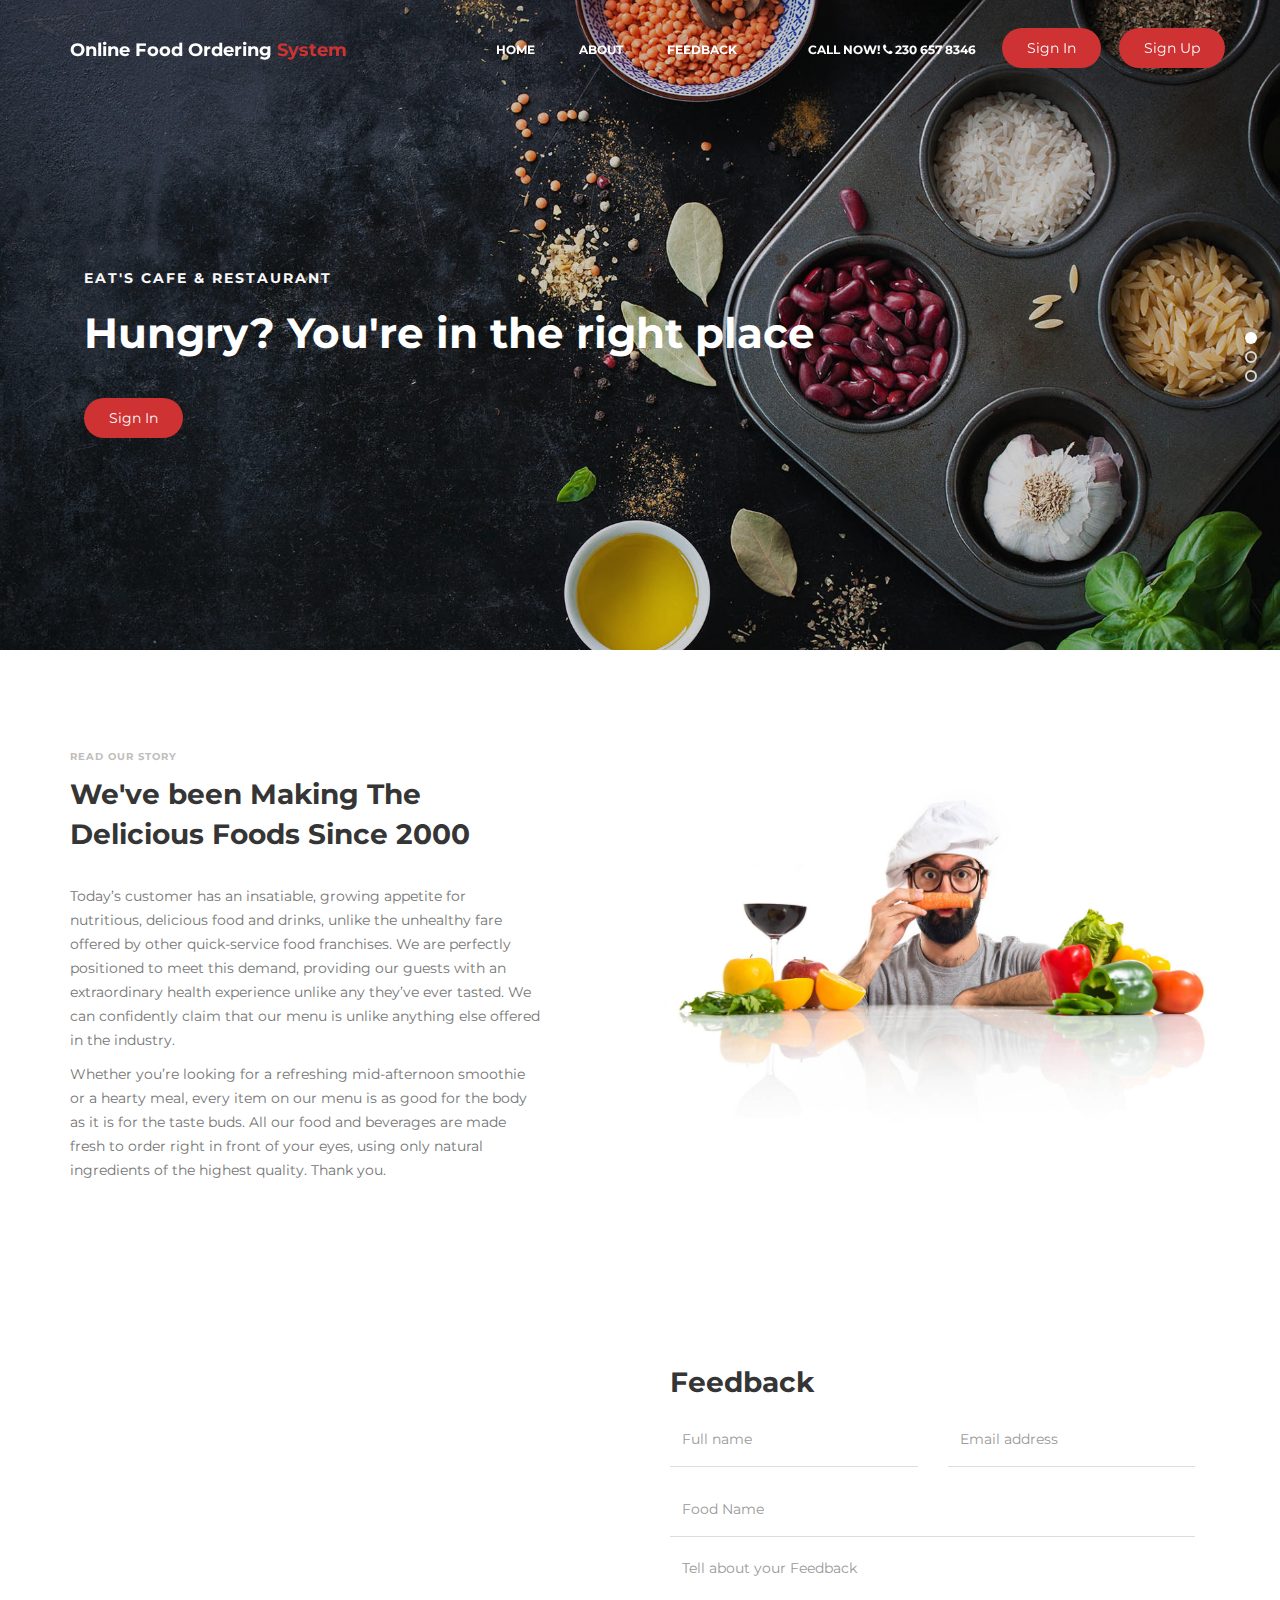
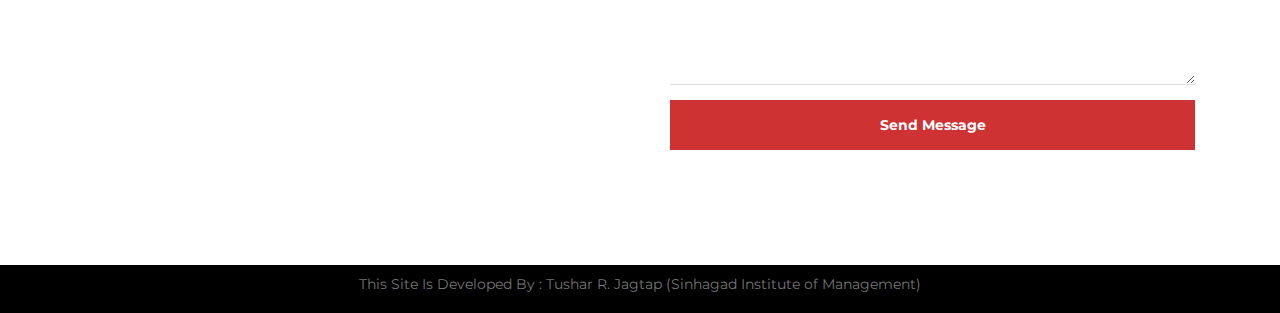
<file: WebApp/src/main/webapp/index.html>
<!DOCTYPE html>
<html lang="en">
<head>

     <title>OnlineFoodOrdering</title>
     <link rel="shortcut icon" href="images/icon2.jpg">

     <link rel="stylesheet" href="css/bootstrap.min.css">
     <link rel="stylesheet" href="css/font-awesome.min.css">
     <link rel="stylesheet" href="css/owl.carousel.css">
     <link rel="stylesheet" href="css/main-style.css">
<style>
.footer {
   left: 0;
   bottom: 0;
   width: 100%;
   font-size:15px;
   background-color: black;
   color: #fff;
   text-align: center;
   padding:7px;
}
</style>

</head>
<body>

   


 
     <section class="navbar custom-navbar navbar-fixed-top" role="navigation">
          <div class="container">

               <div class="navbar-header">
                    <button class="navbar-toggle" data-toggle="collapse" data-target=".navbar-collapse">
                         <span class="icon icon-bar"></span>
                         <span class="icon icon-bar"></span>
                         <span class="icon icon-bar"></span>
                    </button>

                    
                    <a href="index.html" class="navbar-brand">Online Food Ordering <span>System</span></a>
               </div>

               
               <div class="collapse navbar-collapse">
                    <ul class="nav navbar-nav navbar-nav-first">
                         <li><a href="#home" class="smoothScroll">Home</a></li>
                         <li><a href="#about" class="smoothScroll">About</a></li>
                         <li><a href="#contact" class="smoothScroll">Feedback</a></li>
                    </ul>

                    <ul class="nav navbar-nav navbar-right">
                         <li><a href="#">Call Now! <i class="fa fa-phone"></i> 230 657 8346</a></li>
                         <a href="login.html" target="blank" class="section-btn" style="border-radius: 20px 20px">Sign In</a>
                         <a href="signup.html" target="blank" class="section-btn"style="border-radius: 20px 20px">Sign Up</a>
                    </ul>
               </div>

          </div>
     </section>


     
     <section id="home" class="slider" data-stellar-background-ratio="0.5">
          <div class="row">

                    <div class="owl-carousel owl-theme">
                         <div class="item item-first">
                              <div class="caption">
                                   <div class="container">
                                        <div class="col-md-8 col-sm-12">
                                             <h3>Eat's Cafe &amp; Restaurant</h3>
                                             <h1>Hungry? You're in the right place</h1>
                                             <a href="login.html" target="blank" class="section-btn btn btn-default smoothScroll"style="border-radius: 20px 20px;">Sign In</a>
                                        </div>
                                   </div>
                              </div>
                         </div>

                         <div class="item item-second">
                              <div class="caption">
                                   <div class="container">
                                        <div class="col-md-8 col-sm-12">
                                             <h3>Your Perfect Breakfast</h3>
                                             <h1>The best dinning quality can be here too!</h1>
                                             <a style="border-radius: 20px 20px;" href="login.html" target="blank" class="section-btn btn btn-default smoothScroll">Discover menu</a>
                                        </div>
                                   </div>
                              </div>
                         </div>

                         <div class="item item-third">
                              <div class="caption">
                                   <div class="container">
                                        <div class="col-md-8 col-sm-12">
                                             <h3>New Restaurant in Town</h3>
                                             <h1>Enjoy our special menus every Sunday and Friday</h1>
                                             <a style="border-radius: 20px 20px;" href="login.html" target="blank" class="section-btn btn btn-default smoothScroll">Order</a>
                                        </div>
                                   </div>
                              </div>
                         </div>
                    </div>

          </div>
     </section>


     
     <section id="about" data-stellar-background-ratio="0.5">
          <div class="container">
               <div class="row">

                    <div class="col-md-6 col-sm-12">
                         <div class="about-info">
                              <div class="section-title wow fadeInUp" data-wow-delay="0.2s">
                                   <h4>Read our story</h4>
                                   <h2>We've been Making The Delicious Foods Since 2000</h2>
                              </div>

                              <div class="wow fadeInUp" data-wow-delay="0.4s">
                                   <p>Today’s customer has an insatiable, growing appetite for nutritious, delicious food and drinks, unlike the unhealthy fare offered by other quick-service food franchises. We are perfectly positioned to meet this demand, providing our guests with an extraordinary health experience unlike any they’ve ever tasted. We can confidently claim that our menu is unlike anything else offered in the industry. </p>
                                   <p>Whether you’re looking for a refreshing mid-afternoon smoothie or a hearty meal, every item on our menu is as good for the body as it is for the taste buds. All our food and beverages are made fresh to order right in front of your eyes, using only natural ingredients of the highest quality. Thank you.</p>
                              </div>
                         </div>
                    </div>

                    <div class="col-md-6 col-sm-12">
                         <div class="wow fadeInUp about-image" data-wow-delay="0.6s" >
                              <img src="images/about-image.jpg" class="img-responsive" alt="" >
                         </div>
                    </div>
                    
               </div>
          </div>
     </section>

     <section id="contact" data-stellar-background-ratio="0.5">
          <div class="container">
               <div class="row">
                    <div class="wow fadeInUp col-md-6 col-sm-12" data-wow-delay="0.4s">
                         <div id="google-map">
                              <iframe src="https://www.google.com/maps/embed?pb=!1m18!1m12!1m3!1d30267.807861377012!2d73.78714982711936!3d18.50738059464952!2m3!1f0!2f0!3f0!3m2!1i1024!2i768!4f13.1!3m3!1m2!1s0x3bc2bfb732af849d%3A0xd4078b48b3fe44f0!2sKothrud%2C%20Pune%2C%20Maharashtra!5e0!3m2!1sen!2sin!4v1619607575964!5m2!1sen!2sin" width="600" height="450" style="border:0;" allowfullscreen="" loading="lazy"></iframe>
                         </div>
                    </div>    

                    <div class="col-md-6 col-sm-12">

                         <div class="col-md-12 col-sm-12">
                              <div class="section-title wow fadeInUp" data-wow-delay="0.1s">
                                   <h2>Feedback</h2>
                              </div>
                         </div>

                         
                         <form action="feedback.jsp" method="post" class="wow fadeInUp" id="contact-form" role="form" data-wow-delay="0.8s">


                              <div class="col-md-6 col-sm-6">
                                   <input type="text" class="form-control" id="cf-name" name="name" placeholder="Full name">
                              </div>

                              <div class="col-md-6 col-sm-6">
                                   <input type="email" class="form-control" id="cf-email" name="email" placeholder="Email address">
                              </div>

                              <div class="col-md-12 col-sm-12">
                                   <input type="text" class="form-control" id="cf-subject" name="food" placeholder="Food Name">

                                   <textarea class="form-control" rows="6" id="cf-message" name="message" placeholder="Tell about your Feedback"></textarea>

                                   <button type="submit" class="form-control" id="cf-submit" name="submit">Send Message</button>
                              </div>
                         </form>
                    </div>

               </div>
          </div>
     </section>          

<div class="footer">
  <p color="white;">This Site Is Developed By : Tushar R. Jagtap (Sinhagad Institute of Management)</p>
</div>



     <script src="js/jquery.js"></script>
     <script src="js/owl.carousel.min.js"></script>   <!-- Home Page Image change --> 
     <script src="js/custom.js"></script>

</body>
</html>
</file>
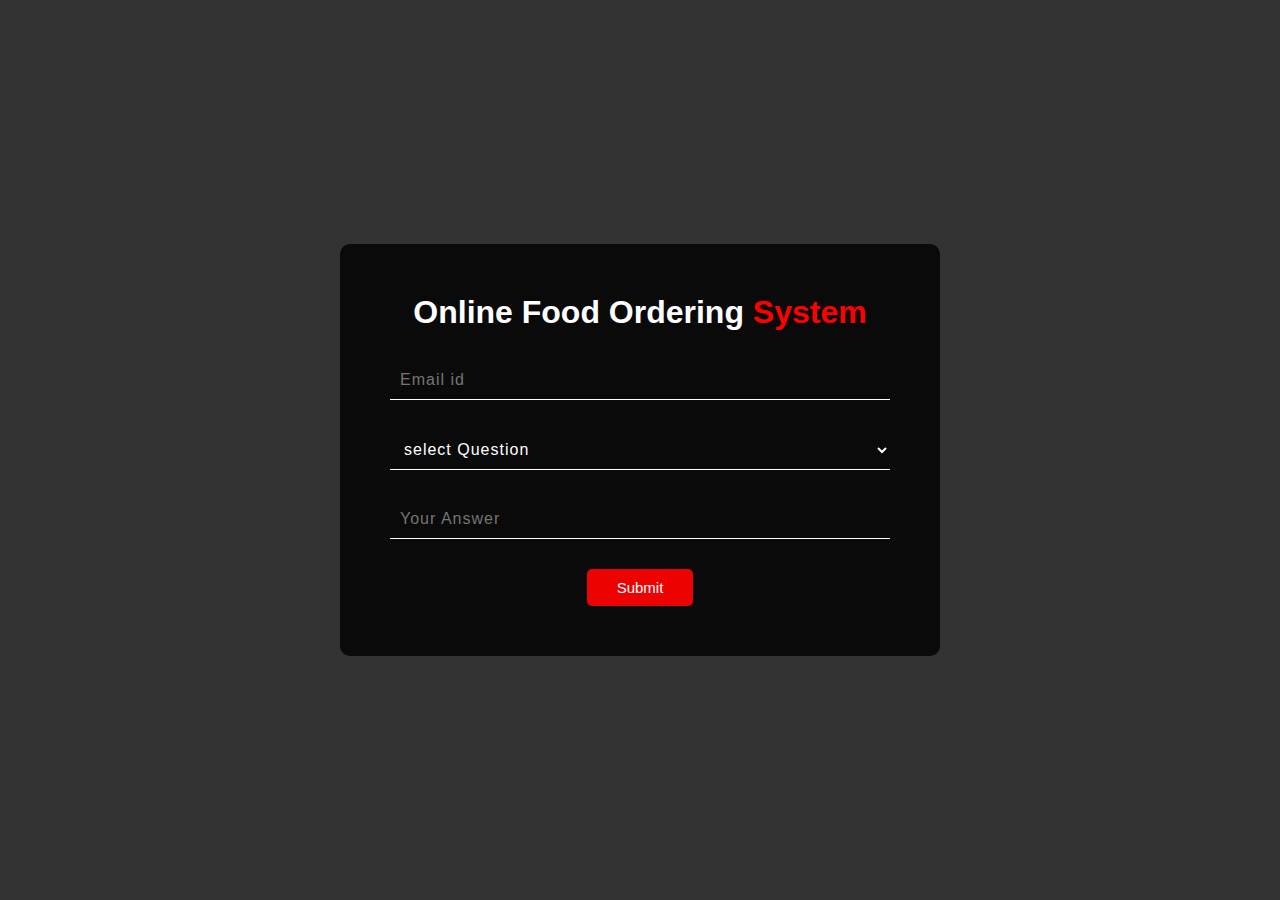
<file: WebApp/src/main/webapp/forgot.html>
<!DOCTYPE html>
<html>
<head>
	<title>Forgot</title>
	<link rel="shortcut icon" href="images/icon2.jpg">
	<link href="https://cdn.jsdelivr.net/npm/bootstrap@5.0.0-beta3/dist/css/bootstrap.min.css" rel="stylesheet" integrity="sha384-eOJMYsd53ii+scO/bJGFsiCZc+5NDVN2yr8+0RDqr0Ql0h+rP48ckxlpbzKgwra6" crossorigin="anonymous">
	<style type="text/css">
		*{
			margin: 0;
			padding: 0;
			box-sizing: border-box;
			font-family: sans-serif;
		}
		.main_div{
			width: 100%;
			height: 100vh;
			position: relative;
			background: rgba(0,0,0,.8);
			overflow: hidden;
			
		}
		.box{
			width: 600px;
			position: absolute;
			top: 50%;
			left: 50%;
			transform: translate(-50%,-50%);
			padding: 50px;
			background: rgba(0,0,0,.8);
			border-radius: 10px;
		}
		.box h1{
			margin-bottom: 30px;
			color: #fff;
			text-align: center;
			text-transform: capitalize;

		}
		.box .inputbox input{
			width: 100%;
			padding: 10px;
			font-size: 16px;
			color: #fff;
			letter-spacing: 1px;
			border:none;
			border-bottom: 1px solid #fff;
			background: transparent;
			outline: none;
			
		}
		.box .inputbox  label{
			top: 0;
			left: 0;
			letter-spacing: 1px;
			padding: 10px 0;
			font-size: 16px;
			color: #fff;
			transition: 0.5s;
		}
		.form-select
		{
			width: 100%;
			padding: 10px;
			font-size: 16px;
			color: #fff;
			letter-spacing: 1px;
			border:none;
			border-bottom: 1px solid #fff;
			background: transparent;
			outline: none;

		}
		.select
		{
			width: 100%;
			padding: 10px;
			font-size: 16px;
			color: #fff;
			letter-spacing: 1px;
			border:none;
			border-bottom: 1px solid #fff;
			background: rgba(0,0,0,.8);
			outline: none;
		}
		
		.login
		{
			background: transparent;
			border:none;
			color: #fff;
			outline: none;
			background: #ed0202;
			padding: 10px 16px;
			padding-left: 30px;
			padding-right: 30px;
			border-radius: 5px;
			font-size: 15px;
		}

	</style>
</head>
<body>
 	<div class="main_div">
 		<div class="box">
 			<h1>Online Food Ordering<span style="color: red"> System</span></h1>
 			
 			<form action="forgetpass.jsp" method="post">
 				<div class="inputbox" style="margin-bottom: 30px;">
 					<input type="email" name="txtemail" autocomplete="off" id="txtemail" required placeholder="Email id "></br>
 					<div id="erremail"></div>
 				</div>
 				<div class="inputbox" style="margin-bottom: 30px;">
 				<select id="txtusq" class="form-select" name="txtusq" aria-label="Default select example">
					  <option class="select" selected>select Question</option>
					  <option class="select" value="What was your childhood nickname?">What was your childhood nickname?</option>
					  <option class="select" value="What is the name of your favorite childhood friend?">What is the name of your favorite childhood friend?</option>
					  <option class="select" value="What school did you attend for sixth grade?">What school did you attend for sixth grade?</option>
					 </select>
				</div>
 				<div class="inputbox" style="margin-bottom: 30px;">
 					<input type="text" id="txtusa" name="txtusa" id="txturans" autocomplete="off" required placeholder="Your Answer"></br>
 					<div id="errusa"></div>
 				</div>
 				<div align="center">
 					<input type="submit" value="Submit" class="login">
 				</div>
 			</form>
 		</div>
 	</div>
</body>
</html>
</file>
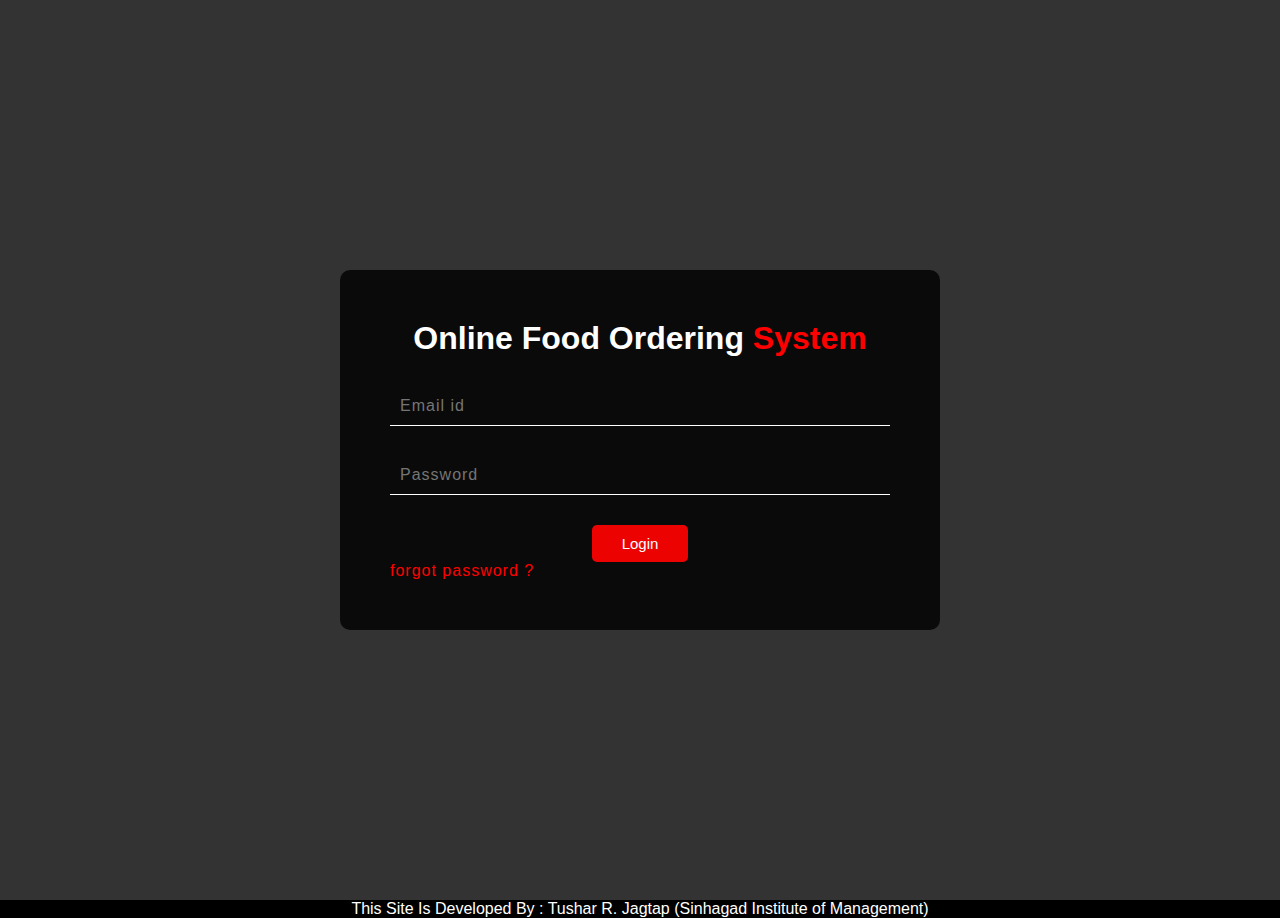
<file: WebApp/src/main/webapp/login.html>
<!DOCTYPE html>
<html>
<head>
	<title>Login</title>
	<link rel="shortcut icon" href="images/icon2.jpg">
	<script src="https://ajax.googleapis.com/ajax/libs/jquery/3.6.0/jquery.min.js"></script>
	<script type="text/javascript">
	$(document).ready(function()
	{
		$("#txtemail").on(
				{
					
					blur:function()
					{
						em=document.getElementById("txtemail").value;
						if(em=="")
							{
								document.getElementById("erremail").innerHTML="Enter Email Id...!";
							}
						else if(em!="")
							{
								
								pat=/^[\w-\.]+@([\w-]+\.)+[\w-]{2,4}$/;
								if(pat.test(em))
									{
										$("#erremail").hide(500);
										document.getElementById("erremail").innerHTML="";
									}
								else
									{
										document.getElementById("erremail").innerHTML="Enter Valid Email Id...!";
										$("#erremail").show(500);
									}
							}
						else
							{
								document.getElementById("erremail").innerHTML="";
								$("#erremail").hide(500);
							}
						
					}
				});
	});
	
	</script>
	<style type="text/css">
		*{
			margin: 0;
			padding: 0;
			box-sizing: border-box;
			font-family: sans-serif;
		}
		.main_div{
			width: 100%;
			height: 100vh;
			position: relative;
			background: rgba(0,0,0,.8);
			overflow: hidden;
			
		}
		.box{
			width: 600px;
			position: absolute;
			top: 50%;
			left: 50%;
			transform: translate(-50%,-50%);
			padding: 50px;
			background: rgba(0,0,0,.8);
			border-radius: 10px;
		}
		.box h1{
			margin-bottom: 30px;
			color: #fff;
			text-align: center;
			text-transform: capitalize;

		}
		.box .inputbox input{
			width: 100%;
			padding: 10px;
			font-size: 16px;
			color: #fff;
			letter-spacing: 1px;
			border:none;
			border-bottom: 1px solid #fff;
			background: transparent;
			outline: none;
			
		}
		.box .inputbox  label{
			top: 0;
			left: 0;
			letter-spacing: 1px;
			padding: 10px 0;
			font-size: 16px;
			color: #fff;
			transition: 0.5s;
		}
		.form-select
		{
			width: 100%;
			padding: 10px;
			font-size: 16px;
			color: #fff;
			letter-spacing: 1px;
			border:none;
			border-bottom: 1px solid #fff;
			background: transparent;
			outline: none;

		}
		.select
		{
			width: 100%;
			padding: 10px;
			font-size: 16px;
			color: #fff;
			letter-spacing: 1px;
			border:none;
			border-bottom: 1px solid #fff;
			background: rgba(0,0,0,.8);
			outline: none;
		}
		
		.login
		{
			background: transparent;
			border:none;
			color: #fff;
			outline: none;
			background: #ed0202;
			padding: 10px 16px;
			padding-left: 30px;
			padding-right: 30px;
			border-radius: 5px;
			font-size: 15px;
		}
		

	</style>
	<style>
.footer {
   left: 0;
   bottom: 0;
   width: 100%;
   background-color: black;
   color: #fff;
   text-align: center;
}
</style>
</head>
<body>
 	<div class="main_div">
 		<div class="box">
 			<h1>Online Food Ordering<span style="color: red"> System</span></h1>
 			<form action=userlogin.jsp method="post">
 				<div class="inputbox" style="margin-bottom: 30px;">
 					<input type="email" id="txtemail" name="txtemail" autocomplete="off" required placeholder="Email id "></br>
 					<div id="erremail" style="color:red"></div>
 				</div>

 				<div class="inputbox" style="margin-bottom: 30px;">
 					<input type="password" name="txtpass" autocomplete="off" id="txtpass" required placeholder="Password"></br>
 					<div id="errpass"></div>
 				</div>
 				<div align="center">
 					<input  type="submit" value="Login" class="login">
 				</div>
 				
 				<a href="forgot.html" style="border-style: none; color: red;letter-spacing: 1px; text-decoration: none;">forgot password ?</a>
 			</form>
 		</div>
 		
 	</div>
 	<div class="footer">
  <p color="white;">This Site Is Developed By : Tushar R. Jagtap (Sinhagad Institute of Management)</p>
</div>
</body>
</html>
</file>
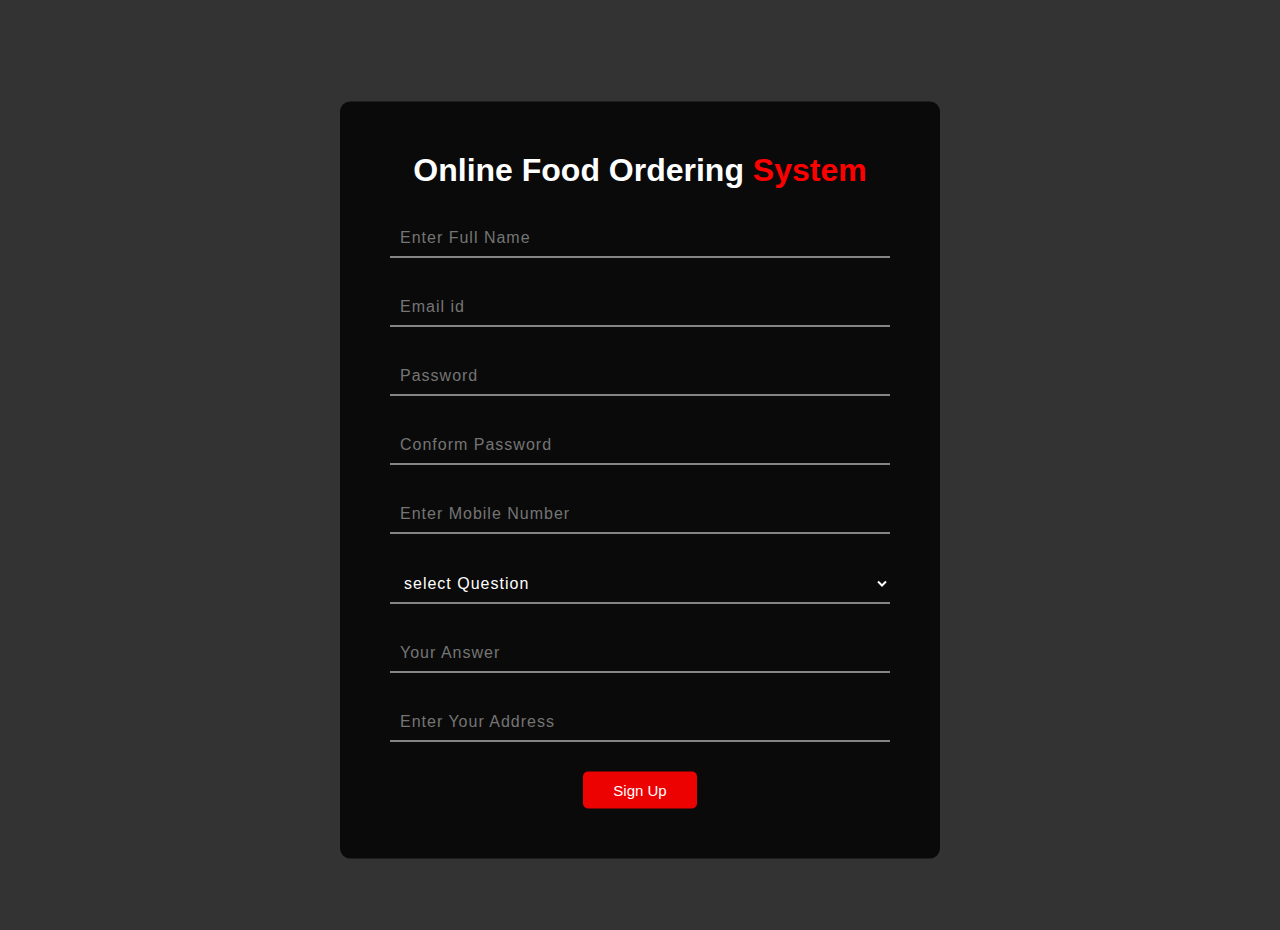
<file: WebApp/src/main/webapp/signup.html>
<!DOCTYPE html>
<html>
<head>
	<title>Sign Up</title>
	<link rel="shortcut icon" href="images/icon2.jpg">
	<link href="https://cdn.jsdelivr.net/npm/bootstrap@5.0.0-beta3/dist/css/bootstrap.min.css" rel="stylesheet" integrity="sha384-eOJMYsd53ii+scO/bJGFsiCZc+5NDVN2yr8+0RDqr0Ql0h+rP48ckxlpbzKgwra6" crossorigin="anonymous">
	<script src="https://ajax.googleapis.com/ajax/libs/jquery/3.6.0/jquery.min.js"></script>

<script type="text/javascript">
$(document).ready(function()
{
	//name validation
	$("#txtuname").blur(function(){
		str=document.getElementById("txtuname").value;
		if(str=="" || !isNaN(str))
			{
				document.getElementById("erruname").innerHTML="Invild Name...!";
				$("#erruname").show(500);
			}
		else
			{
				document.getElementById("erruname").innerHTML="";
				$("#erruname").hide(500);
			}
	});
	
	//email validation
	
	$("#txtemail").on(
	{
		
		blur:function()
		{
			em=document.getElementById("txtemail").value;
			if(em=="")
				{
					document.getElementById("erremail").innerHTML="Enter Email Id...!";
				}
			else if(em!="")
				{
					
					pat=/^[\w-\.]+@([\w-]+\.)+[\w-]{2,4}$/;
					if(pat.test(em))
						{
							$("#erremail").hide(500);
							document.getElementById("erremail").innerHTML="";
						}
					else
						{
							document.getElementById("erremail").innerHTML="Enter Valid Email Id...!";
							$("#erremail").show(500);
						}
				}
			else
				{
					document.getElementById("erremail").innerHTML="";
					$("#erremail").hide(500);
				}
			
		}
	});
	
	//password verificaton
	
	$("#txtcompass").on(
	{
		blur:function()
		{
			pass=document.getElementById("txtpass").value;
			cpass=document.getElementById("txtcompass").value;
			if(pass=="" || cpass=="" || cpass!=pass)
				{
					document.getElementById("errpass").innerHTML="Invild Password...!";
					document.getElementById("errcompass").innerHTML="Invild Password...!";
					$("#errpass").show(500);
					$("#errcompass").show(500);
				}
			else
				{
				$("#errpass").hide(500);
				$("#errcompass").hide(500);
				document.getElementById("errpass").innerHTML="";
				document.getElementById("errcompass").innerHTML="";
				
				}
		}
	});
	
		//mobile 
	$("#txtmob").on(    //multiple function ke liye yese likhana 
			{         

				blur:function()
				{
					mob=document.getElementById("txtmob").value;
					if(mob=="" || isNaN(mob))
					{
						document.getElementById("errmob").innerHTML="Invild Mobile Number...!";
						$("#errmob").show(500);

					}
					else if(mob!="")
					{
						pat=/^[6-9]{1}[0-9]{9}$/;
						if(pat.test(mob)){
							
								$("#errmob").hide(500);
								document.getElementById("errmob").innerHTML="";
								
					
							}
						else
							{
								
								document.getElementById("errmob").innerHTML="Invild Mobile Number...!";
								$("#errmob").show(500);
							}
					}

					else
					{
						$("#errmob").hide(500);
						 
						document.getElementById("errmob").innerHTML="";
						
					}
				},

				keyup:function()
				{
					mob=document.getElementById("txtmob").value;
					if(isNaN(mob))
					{
						alert("Enter Number only");
						document.getElementById("txtmob").value="";

					}
					
				}

			});
		
		
		//user ans
			$("#txtusa").on({
				blur:function()
				{
					st=document.getElementById("txtusa").value;
					if(st=="" || !isNaN(st))
						{
							document.getElementById("errusa").innerHTML="Invild Name...!";
							$("#errusa").show(500);
						}
					else
						{
							document.getElementById("errusa").innerHTML="";
							$("#errusa").hide(500);
						}

				}
			});

			//adderss

			$("#txtadd").on({
				blur:function()
				{
					st=document.getElementById("txtadd").value;
					if(st=="" || !isNaN(st))
						{
							document.getElementById("erradd").innerHTML="Invild Address...!";
							$("#erradd").show(500);
						}
					else
						{
							document.getElementById("erradd").innerHTML="";
							$("#erradd").hide(500);
						}

				}
			});
		
});
</script>
	
	<style type="text/css">
		*{
			margin: 0;
			padding: 0;
			box-sizing: border-box;
			font-family: sans-serif;
			
		}
		.main_div{
			width: 100%;
			height: 100vh;
			position: relative;
			
			
			
		}
		.box{
			width: 600px;
			position: absolute;
			top: 50%;
			left: 50%;
			transform: translate(-50%,-50%);
			padding: 50px;
			background: rgba(0,0,0,.8);
			border-radius: 10px;
		}
		.box h1{
			margin-bottom: 30px;
			color: #fff;
			text-align: center;
			text-transform: capitalize;

		}
		.box .inputbox input{
			width: 100%;
			padding: 10px;
			font-size: 16px;
			color: #fff;
			letter-spacing: 1px;
			border:none;
			border-bottom: 1px solid #fff;
			background: transparent;
			outline: none;
			
		}
		.box .inputbox  label{
			top: 0;
			left: 0;
			letter-spacing: 1px;
			padding: 10px 0;
			font-size: 16px;
			color: #fff;
			transition: 0.5s;
		}
		.form-select
		{
			width: 100%;
			padding: 10px;
			font-size: 16px;
			color: #fff;
			letter-spacing: 1px;
			border:none;
			border-bottom: 1px solid #fff;
			background: transparent;
			outline: none;

		}
		.select
		{
			width: 100%;
			padding: 10px;
			font-size: 16px;
			color: #fff;
			letter-spacing: 1px;
			border:none;
			border-bottom: 1px solid #fff;
			background: rgba(0,0,0,.8);
			outline: none;
		}
		
		.login
		{
			background: transparent;
			border:none;
			color: #fff;
			outline: none;
			background: #ed0202;
			padding: 10px 16px;
			padding-left: 30px;
			padding-right: 30px;
			border-radius: 5px;
			font-size: 15px;
		}

	</style>
</head>
<body style="background: rgba(0,0,0,.8);">
 	<div class="main_div" style="margin-top: 30px">
 		<div class="box">
 			<h1>Online Food Ordering<span style="color: red"> System</span></h1>
 			<form action=userregister.jsp method="post">
 				<div class="inputbox" style="margin-bottom: 30px;">
 					<input type="text" name="txtuname" autocomplete="off" id="txtuname" required placeholder="Enter Full Name"></br>
 					<div id="erruname" style="color:red"></div>
 				</div>

 				<div class="inputbox" style="margin-bottom: 30px;">
 					<input type="email" name="txtemail" autocomplete="off" id="txtemail" required placeholder="Email id "></br>
 					<div id="erremail"  style="color:red"></div>
 				</div>

 				<div class="inputbox" style="margin-bottom: 30px;">
 					<input type="password" name="txtpass" autocomplete="off" id="txtpass" required placeholder="Password"></br>
 					<div id="errpass"  style="color:red"></div>
 				</div>

 				<div class="inputbox" style="margin-bottom: 30px;">
 					<input type="password" name="txtcompass" id="txtcompass" autocomplete="off" required placeholder="Conform Password"></br>
 					<div id="errcompass" style="color:red"></div>
 					
 				</div>
 				<div class="inputbox" style="margin-bottom: 30px;">
 					<input type="mobile" name="txtmob" id="txtmob" autocomplete="off" required placeholder="Enter Mobile Number"></br>
 					<div id="errmob"style="color:red"></div>
 				</div>
 				<div class="inputbox" style="margin-bottom: 30px;">
 				<select id="txtusq" class="form-select" name="txtusq" aria-label="Default select example">
					  <option class="select" selected>select Question</option>
					  <option class="select" value="What was your childhood nickname?">What was your childhood nickname?</option>
					  <option class="select" value="What is the name of your favorite childhood friend?">What is the name of your favorite childhood friend?</option>
					  <option class="select" value="What school did you attend for sixth grade?">What school did you attend for sixth grade?</option>
					 </select>
				</div>
 				<div class="inputbox" style="margin-bottom: 30px;">
 					<input type="text" id="txtusa" name="txtusa" autocomplete="off" required placeholder="Your Answer"></br>
 					<div id="errusa" style="color:red"></div>
 				</div>

 				<div class="inputbox" style="margin-bottom: 30px;">
 					<input type="text" id="txtadd" name="txtadd" autocomplete="off" required placeholder="Enter Your Address"></br>
 					<div id="erradd" style="color:red"></div>
 				</div>

 				<div align="center">
 					<input type="submit" value="Sign Up" class="login">
 				</div>
 			</form>
 		</div>
 	</div>
 	
</body>
</html>
</file>
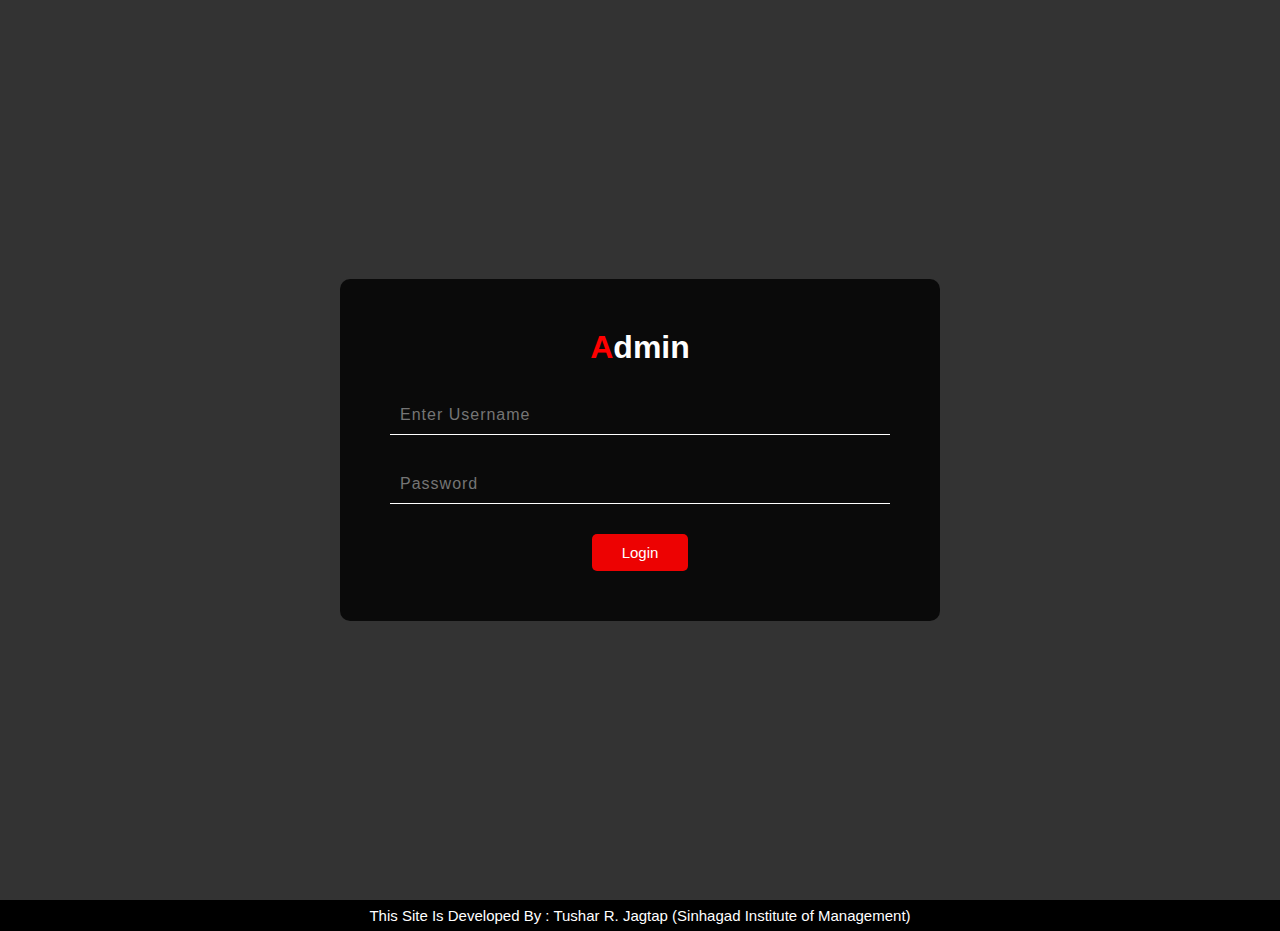
<file: WebApp/src/main/webapp/Admin/login.html>
<!DOCTYPE html>
<html>
<head>
	<title>Login</title>
	<link rel="shortcut icon" href="images/icon2.jpg">
	<style type="text/css">
		*{
			margin: 0;
			padding: 0;
			box-sizing: border-box;
			font-family: sans-serif;
		}
		.main_div{
			width: 100%;
			height: 100vh;
			position: relative;
			background: rgba(0,0,0,.8);
			overflow: hidden;
			
		}
		.box{
			width: 600px;
			position: absolute;
			top: 50%;
			left: 50%;
			transform: translate(-50%,-50%);
			padding: 50px;
			background: rgba(0,0,0,.8);
			border-radius: 10px;
		}
		.box h1{
			margin-bottom: 30px;
			color: #fff;
			text-align: center;
			text-transform: capitalize;

		}
		.box .inputbox input{
			width: 100%;
			padding: 10px;
			font-size: 16px;
			color: #fff;
			letter-spacing: 1px;
			border:none;
			border-bottom: 1px solid #fff;
			background: transparent;
			outline: none;
			
		}
		.box .inputbox  label{
			top: 0;
			left: 0;
			letter-spacing: 1px;
			padding: 10px 0;
			font-size: 16px;
			color: #fff;
			transition: 0.5s;
		}
		.form-select
		{
			width: 100%;
			padding: 10px;
			font-size: 16px;
			color: #fff;
			letter-spacing: 1px;
			border:none;
			border-bottom: 1px solid #fff;
			background: transparent;
			outline: none;

		}
		.select
		{
			width: 100%;
			padding: 10px;
			font-size: 16px;
			color: #fff;
			letter-spacing: 1px;
			border:none;
			border-bottom: 1px solid #fff;
			background: rgba(0,0,0,.8);
			outline: none;
		}
		
		.login
		{
			background: transparent;
			border:none;
			color: #fff;
			outline: none;
			background: #ed0202;
			padding: 10px 16px;
			padding-left: 30px;
			padding-right: 30px;
			border-radius: 5px;
			font-size: 15px;
		}
		
.footer {
     left: 0;
   bottom: 0;
   width: 100%;
   font-size:15px;
   background-color: black;
   color: #fff;
   text-align: center;
   padding:7px;
}
	</style>
</head>
<body>
 	<div class="main_div">
 		<div class="box">
 			<h1><span style="color: red">A</span>dmin</h1>
 			<form action=adminlogin.jsp method="post">
 				<div class="inputbox" style="margin-bottom: 30px;">
 					<input type="text" id="txtuname" name="txtuname" autocomplete="off" required placeholder="Enter Username"></br>
 				</div>

 				<div class="inputbox" style="margin-bottom: 30px;">
 					<input type="password" name="txtpass" autocomplete="off" id="txtpass" required placeholder="Password"></br>
 					<div id="errpass"></div>
 				</div>
 				<div align="center">
 					<input  type="submit" value="Login" class="login">
 				</div>
 				
 			</form>
 		</div>
 	</div>
 	<div class="footer">
  <p color="white;">This Site Is Developed By : Tushar R. Jagtap (Sinhagad Institute of Management)</p>
</div>
</body>
</html>
</file>
<file: WebApp/src/main/webapp/css/main-style.css>
/*

Eatery Cafe Template 

http://www.templatemo.com/tm-515-eatery

*/

  @import url('https://fonts.googleapis.com/css?family=Montserrat:400,700');

  body {
    background: #ffffff;
    font-family: 'Montserrat', sans-serif;
    overflow-x: hidden;
  }



  /*---------------------------------------
     TYPOGRAPHY              
  -----------------------------------------*/

  h1,h2,h3,h4,h5,h6 {
    font-weight: bold;
    line-height: inherit;
  }

  h1 {
    color: #252525;
    font-size: 3em;
    line-height: 50px;
  }

  h2 {
    color: #353535;
    font-size: 2em;
    padding-bottom: 10px;
  }

  h3 {
    font-size: 1.5em;
    margin-bottom: 0;
  }

  h3,
  h3 a {
    color: #454545;
  }

  p {
    color: #757575;
    font-size: 14px;
    font-weight: normal;
    line-height: 24px;
  }



  /*---------------------------------------
     GENERAL               
  -----------------------------------------*/

  html{
    -webkit-font-smoothing: antialiased;
  }

  a {
    color: #252525;
    -webkit-transition: 0.5s;
    transition: 0.5s;
    text-decoration: none !important;
  }

  a:hover, a:active, a:focus {
    color: #ce3232;
    outline: none;
  }

  ::-webkit-scrollbar{
    width: 8px;
    height: 8px;
  }

  ::-webkit-scrollbar-thumb {
    cursor: pointer;
    background: #000000;
  }

  .section-title {
    padding-bottom: 40px;
  }

  .section-title h2 {
    margin: 0;
  }

  .section-title h4 {
    color: #bfbdbd;
    font-size: 10px;
    letter-spacing: 1px;
    text-transform: uppercase;
    margin-top: 0;
  }

  .overlay {
    background: rgba(0,0,0,0.5);
    position: absolute;
    top: 0;
    right: 0;
    bottom: 0;
    left: 0;
    width: 100%;
    height: 100%;
  }

  section {
    position: relative;
    padding: 100px 0;
  }

  #team, 
  #menu,
  #testimonial {
    text-align: center;
  }

  .about-image img,
  .team-thumb img {
    width: 100%;
  }
  
  #google-map iframe {
    border: 0;
    width: 100%;
    height: 390px;
  }



  /*---------------------------------------
     BUTTONS               
  -----------------------------------------*/

  .section-btn {
    background: #ce3232;
    border-radius: 0;
    border: 0;
    color: #f9f9f9;
    font-size: inherit;
    font-weight: normal;
    padding: 10px 25px;
    transition: 0.5s 0.2s;
  }



  /*---------------------------------------
       PRE LOADER              
  -----------------------------------------*/

  .preloader {
    position: fixed;
    top: 0;
    left: 0;
    width: 100%;
    height: 100%;
    z-index: 99999;
    display: flex;
    flex-flow: row nowrap;
    justify-content: center;
    align-items: center;
    background: none repeat scroll 0 0 #ffffff;
  }

  .spinner {
    border: 1px solid transparent;
    border-radius: 3px;
    position: relative;
  }

  .spinner:before {
    content: '';
    box-sizing: border-box;
    position: absolute;
    top: 50%;
    left: 50%;
    width: 45px;
    height: 45px;
    margin-top: -10px;
    margin-left: -10px;
    border-radius: 50%;
    border: 1px solid #575757;
    border-top-color: #ffffff;
    animation: spinner .9s linear infinite;
  }

  @-webkit-@keyframes spinner {
    to {transform: rotate(360deg);}
  }

  @keyframes spinner {
    to {transform: rotate(360deg);}
  }



  /*---------------------------------------
      MENU              
  -----------------------------------------*/

  .custom-navbar {
    border: none;
    margin-bottom: 0;
    padding: 25px 0;
  }

  .custom-navbar .navbar-brand {
    color: #ffffff;
    font-size: 18px;
    font-weight: bold;
  }

  .custom-navbar .navbar-brand span {
    color: #ce3232;
  }

  .top-nav-collapse {
    background: #ffffff;
  }

  .custom-navbar .navbar-nav.navbar-nav-first {
    margin-left: 8em;
  }

  .custom-navbar .navbar-nav.navbar-right li a {
    padding-right: 12px;
    padding-left: 12px;
  }

  .custom-navbar .navbar-nav.navbar-right .section-btn {
    display: inline-block;
    margin: 0.2em 0 0 1em;
  }

  .custom-navbar .navbar-nav.navbar-right .section-btn:hover {
    background: #292929;
    color: #ffffff;
  }

  .custom-navbar .navbar-nav.navbar-right .section-btn:focus {
    color: #ffffff;
  }

  .custom-navbar .navbar-nav.navbar-right .section-btn a {
    padding: 10px 25px;
  }

  .custom-navbar .nav .section-btn a:hover {
    color: #ffffff;
  }

  .custom-navbar .nav li a {
    font-size: 12px;
    font-weight: bold;
    color: #ffffff;
    padding-right: 22px;
    padding-left: 22px;
    text-transform: uppercase;
  }

  .custom-navbar .nav li a:hover {
    background: transparent;
    color: #ce3232;
  }

  .custom-navbar .navbar-nav > li > a:hover,
  .custom-navbar .navbar-nav > li > a:focus {
    background-color: transparent;
  }

  .custom-navbar .nav li.active > a {
    background-color: transparent;
    color: #ce3232;
  }

  .custom-navbar .navbar-toggle {
    border: none;
    padding-top: 10px;
  }

  .custom-navbar .navbar-toggle {
    background-color: transparent;
  }

  .custom-navbar .navbar-toggle .icon-bar {
    background: #252525;
    border-color: transparent;
  }

  @media(min-width:768px) {
    .custom-navbar {
      border-bottom: 0;
      background: 0 0; 
    }

    .custom-navbar.top-nav-collapse {
      background: #ffffff;
      -webkit-box-shadow: 0 1px 30px rgba(0, 0, 0, 0.1);
      -moz-box-shadow: 0 1px 30px rgba(0, 0, 0, 0.1);
      box-shadow: 0 1px 30px rgba(0, 0, 0, 0.1);
      padding: 12px 0;
    }

    .top-nav-collapse .navbar-brand {
      color: #454545;
    }

    .top-nav-collapse .nav li a {
      color: #575757;
    }

    .top-nav-collapse .nav .section-btn a {
      color: #ffffff;
    }
  }



  /*---------------------------------------
      HOME              
  -----------------------------------------*/

  #home {
    padding: 0;
  }

  #home h1 {
    color: #ffffff;
    padding-bottom: 30px;
  }

  #home h3 {
    color: #f9f9f9;
    font-size: 14px;
    line-height: inherit;
    letter-spacing: 2px;
    text-transform: uppercase;
    margin: 0;
  }

  @media (min-width: 768px) {
    .slider .col-md-8 {
      padding-left: 0;
    }
  }

  .slider .owl-dots {
    position: absolute;
    top: 50%;
    right: 2em;
    justify-content: center;
  }

  .owl-theme .owl-dots .owl-dot {
    display: block;
  }

  .owl-theme .owl-dots .owl-dot span {
    width: 12px;
    height: 12px;
    margin: 7px 10px;
    border: 2px solid #d9d9d9;
    background: transparent;
    display: block;
    -webkit-backface-visibility: visible;
    transition: opacity 200ms ease;
    border-radius: 30px;
  }

  .owl-theme .owl-dots .owl-dot.active span, .owl-theme .owl-dots .owl-dot:hover span {
    background-color: #ffffff;
    border-color: transparent;
  }

  .slider .caption {
    display: flex;
    justify-content: center;
    flex-direction: column;
    text-align: left;
    background-color: rgba(20,20,20,0.2);
    height: 100%;
    color: #fff;
    cursor: e-resize;
    padding: 4em 0 0 2em;
  }

  .slider .item {
    background-position: inherit;
    background-repeat: no-repeat;
    background-attachment: local;
    background-size: cover;
    height: 650px;
  }

  .slider .item-first {
    background-image: url(../images/slider-image1.jpg);
  }

  .slider .item-second {
    background-image: url(../images/slider-image2.jpg);
  }

  .slider .item-third {
    background-image: url(../images/slider-image3.jpg);
  }

  .slider .item-second .section-btn {
    background: #292929;
  }

  .slider .item-second .section-btn:hover {
    background: #ffffff;
  }

  .slider .item-third .section-btn {
    background: transparent;
    border: 1px solid #ffffff;
  }

  .slider .item-third .section-btn:hover,
  .slider .item-third .section-btn:focus {
    background: #ce3232;
    border-color: transparent;
    color: #ffffff;
  }



  /*---------------------------------------
      ABOUT              
  -----------------------------------------*/

  #about {
    padding-bottom: 0;
  }

  .about-info {
    padding: 0 6em 5em 0;
  }

  .about-info .section-title {
    padding-bottom: 20px;
  }

  .about-image {
    position: absolute;
  }



  /*---------------------------------------
      TEAM              
  -----------------------------------------*/

  #team {
    background: #f9f9f9;

  }

  .team-thumb {
    position: relative;
    overflow: hidden;
    cursor: pointer;
    border-radius: 20px 20px;
  }

  .team-info {
    padding: 10px 30px 20px 30px;
  }

  .team-thumb .team-hover {
    position: absolute;
    background: #1c1c1c;
    width: 100%;
    height: 100%;
    top: 0;
    right: 0;
    bottom: 0;
    left: 0;
    text-align: center;
    opacity: 0;
    transform: translateY(100%);
    transition: 0.5s 0.2s;
    border-radius: 20px 20px;
  }

  .team-thumb:hover .team-hover {
    opacity: 0.95;
    transition-delay: 0.3s;
    transform: translateY(0);
  }

  .team-thumb img {
    transition: 0.5s 0.2s;
  }

  .team-thumb:hover img {
    transform: scale(1.2);
  }

  .team-thumb .social-icon li a {
    background: #292929;
    border-radius: 100%;
    width: 50px;
    height: 50px;
    line-height: 50px;
    color: #d9d9d9;
    font-size: 20px;
    margin: 15px 5px 0 5px;
  }

  .team-thumb .team-item {
    position: absolute;
    top: 50%;
    left: 50%;
    -webkit-transform: translate(-50%,-50%);
    -moz-transform: translate(-50%,-50%);
    transform: translate(-50%,-50%);
  }

  .team-item h4 {
    color: #ffffff;
  }

  .team-info p {
    color: #bfbdbd;
    font-size: 12px;
    font-weight: bold;
    letter-spacing: 1px;
    text-transform: uppercase;
    margin-top: 5px;
  }



  /*---------------------------------------
     MENU              
  -----------------------------------------*/

  #menu {
    padding-bottom: 0;
  }

  #menu .container {
    width: 100%;
  }

  #menu .col-md-4 {
    margin: 0;
    padding: 0;
  }

  .menu-thumb img {
    width: 100%;
    transition: 0.5s;
  }

  .menu-thumb:hover img {
    transform: scale(1.15);
  }

  #menu .menu-thumb {
    overflow: hidden;
    position: relative;
    cursor: pointer;
    width: 102%;
  }

  .menu-thumb .menu-info {
    position: absolute;
    top: 60%;
    left: 0px;
    right: 0px;
    bottom: 0px;
    text-align: left;
    padding: 25px 30px;
    transition: 0.5s 0.2s;
  }

  .menu-info .menu-item {
    float: left;
  }

  .menu-info .menu-price {
    float: right;
  }

  .menu-info .menu-price span {
    font-size: 20px;
    font-weight: bold;
    line-height: normal;
    display: block;
    margin-top: 10px;
  }

  .menu-thumb .menu-info h3,
  .menu-thumb .menu-info p,
  .menu-thumb .menu-info span {
    transform: translateY(100%);
    opacity: 0;
    display: block;
    transition: 0.5s 0.2s;
    color: #ffffff;
    z-index: 2;
    position: relative;
  }

  .menu-thumb .menu-info h3 {
    margin-top: 0;
  }

  .menu-thumb .menu-info p {
    color: #d9d9d9;
    text-transform: uppercase;
    font-size: 10px;
    font-weight: bold;
    letter-spacing: 1px;
  }

  .menu-thumb:hover .menu-info h3,
  .menu-thumb:hover .menu-info p,
  .menu-thumb:hover .menu-info span {
    transform: translateY(0px);
    opacity: 1;
  }

  .menu-thumb:hover .menu-info {
    background: rgba(0,0,0,0.8);
  }



  /*---------------------------------------
      TESTIMONIAL             
  -----------------------------------------*/

  #testimonial {
    background: url('../images/testimonial-bg.jpg') center center no-repeat;
    background-size: cover;
  }

  #testimonial .owl-dots {
    position: relative;
    top: 0;
    right: 0;
    justify-content: center;
  }

  #testimonial .owl-theme .owl-dots .owl-dot,
  #testimonial .owl-theme .owl-dots .owl-dot span {
    display: inline-block;
  }

  #testimonial .owl-theme .owl-dots .owl-dot span {
    margin: 20px 5px;
  }

  #testimonial h2 {
    color: #ffffff;
  }

  #testimonial p,
  .tst-author h4,
  .tst-author span {
    display: inline;
  }

  #testimonial p {
    color: #d9d9d9;
    font-size: 20px;
    line-height: 35px;
  }

  .tst-author {
    margin-top: 20px;
  }

  .tst-author h4,
  .tst-author span {
    color: #b2b2b2;
  }

  .tst-author span {
    margin-left: 5px;
  }



  /*---------------------------------------
      CONTACT             
  -----------------------------------------*/

  #contact .section-title {
    padding-bottom: 0;
  }

  #contact .text-success,
  #contact .text-danger {
    display: none;
  }

  #contact .form-control {
    background: transparent;
    border: 0;
    border-bottom: 1px solid #dddddd;
    border-radius: 0;
    box-shadow: none;
    font-size: 14px;
    font-weight: normal;
    margin-bottom: 15px;
    transition: all ease-in-out 0.4s;
  }

  #contact .form-control:hover,
  #contact .form-control:focus {
    border-bottom-color: #c9c9c9;
  }

  #contact input {
    height: 55px;
  }

  #contact button#cf-submit {
    background: #ce3232;
    border-radius: 0;
    border: 0;
    color: #ffffff;
    font-weight: bold;
    height: 50px;
  }

  #contact button#cf-submit:hover {
    background: #292929;
    color: #ffffff;
  }



  /*---------------------------------------
     FOOTER              
  -----------------------------------------*/

  footer {
    border-top: 1px solid rgba(0,0,0,0.05);
    padding: 120px 0;
    padding-bottom: 80px;
  }

  footer .section-title {
    padding-bottom: 10px;
  }

  footer h2 {
    font-size: 20px;
  }

  footer a,
  footer p {
    color: #909090;
  }

  footer strong {
    color: #d9d9d9;
  }

  footer address p {
    margin-bottom: 0;
  }

  .footer-info,
  footer .social-icon {
    margin-top: 20px;
  }

  .footer-open-hour {
    background: #ce3232;
    background: url('../images/footer-open-hour-bg.jpg') center center no-repeat;
    background-size: cover;
    border-radius: 20px;
    margin-top: 0;
    padding: 40px 0 40px 80px;
    overflow: hidden;
    position: relative;
    z-index: 22;
    right: 20px;
    bottom: 20px;
  }

  .footer-open-hour::after {
    background: rgba(29,29,29,0.85);
    content: "";
    position: absolute;
    top: 0;
    right: 0;
    bottom: 0;
    left: 0;
    width: 100%;
    height: 100%;
    z-index: -2222;
  }

  .footer-open-hour h2 {
    color: #ffffff;
  }

  .footer-open-hour p {
    color: #d9d9d9;
  }

  .footer-open-hour strong {
    color: #f9f9f9;
  }



  /*---------------------------------------
     SOCIAL ICON              
  -----------------------------------------*/

  .social-icon {
    position: relative;
    padding: 0;
    margin: 0;
  }

  .social-icon li {
    display: inline-block;
    list-style: none;
    margin-bottom: 5px;
  }

  .social-icon li a {
    border-radius: 100px;
    color: #ce3232;
    font-size: 15px;
    width: 35px;
    height: 35px;
    line-height: 35px;
    text-decoration: none;
    text-align: center;
    transition: all 0.4s ease-in-out;
    position: relative;
  }

  .social-icon li a:hover {
    background: #ce3232;
    color: #ffffff;
  }



  /*---------------------------------------
     RESPONSIVE STYLES              
  -----------------------------------------*/

  @media screen and (max-width: 1170px) {
    .custom-navbar .navbar-nav.navbar-nav-first {
      margin-left: inherit;
    }
  }


  @media only screen and (max-width: 1200px) {
    .about-info {
      padding-right: 0;
    }

    .about-image {
      position: relative;
    }
  }


  @media only screen and (max-width: 992px) {
    section {
      padding: 60px 0;
    }

    .custom-navbar .section-btn {
      margin-left: 1em;
    }

    .slider .item {
      background-position: center;
    }

    .about-info {
      padding: 0;
    }

    .team-info {
      margin-bottom: 50px;
    }

    #menu .menu-thumb {
      width: 103%;
    }

    #testimonial {
      background-position: 50% 0 !important;
    }

    #google-map,
    .footer-info {
      margin-bottom: 50px;
    }
  }


  @media only screen and (min-width: 768px) and (max-width: 991px) {
    .custom-navbar .nav li a {
      padding-right: 10px;
      padding-left: 10px;
    }
  }

  @media only screen and (max-width: 767px) {
    h1 {
      font-size: 2.5em;
    }

    h1,h2,h3 {
      line-height: normal;
    }

    .custom-navbar {
      background: #ffffff;
      -webkit-box-shadow: 0 1px 30px rgba(0, 0, 0, 0.1);
      -moz-box-shadow: 0 1px 30px rgba(0, 0, 0, 0.1);
      box-shadow: 0 1px 30px rgba(0, 0, 0, 0.1);
      padding: 10px 0;
      text-align: center;
    }

    .custom-navbar .nav li a {
      line-height: normal;
      padding: 10px;
    }

    .custom-navbar .navbar-brand,
    .top-nav-collapse .navbar-brand {
      color: #252525;
      font-weight: 600;
    }

    .custom-navbar .nav li a,
    .top-nav-collapse .nav li a {
      color: #575757;
    }

    .custom-navbar .navbar-nav.navbar-right li {
      display: inline-block;
    }

    .custom-navbar .navbar-nav.navbar-right .section-btn {
      display: block !important;
      width: 50%;
      margin: 10px auto 10px auto;
      padding: 10px;
    }

    .custom-navbar .section-btn a {
      color: #ffffff !important;
    }

    .slider .caption {
      padding: 0;
    }

    .menu-thumb .menu-info {
      top: 80%;
    }

    footer {
      padding: 60px 0;
      padding-bottom: 60px;
    }

    .footer-open-hour {
      right: 0;
      bottom: 0;
      margin-top: 30px;
    }
  }


  @media only screen and (max-width: 580px) {
    h1 {
      font-size: 2.1em;
    }

    h2 {
      font-size: 1.8em;
    }

    .menu-thumb .menu-info {
      top: 60%;
    }
  }
</file>
